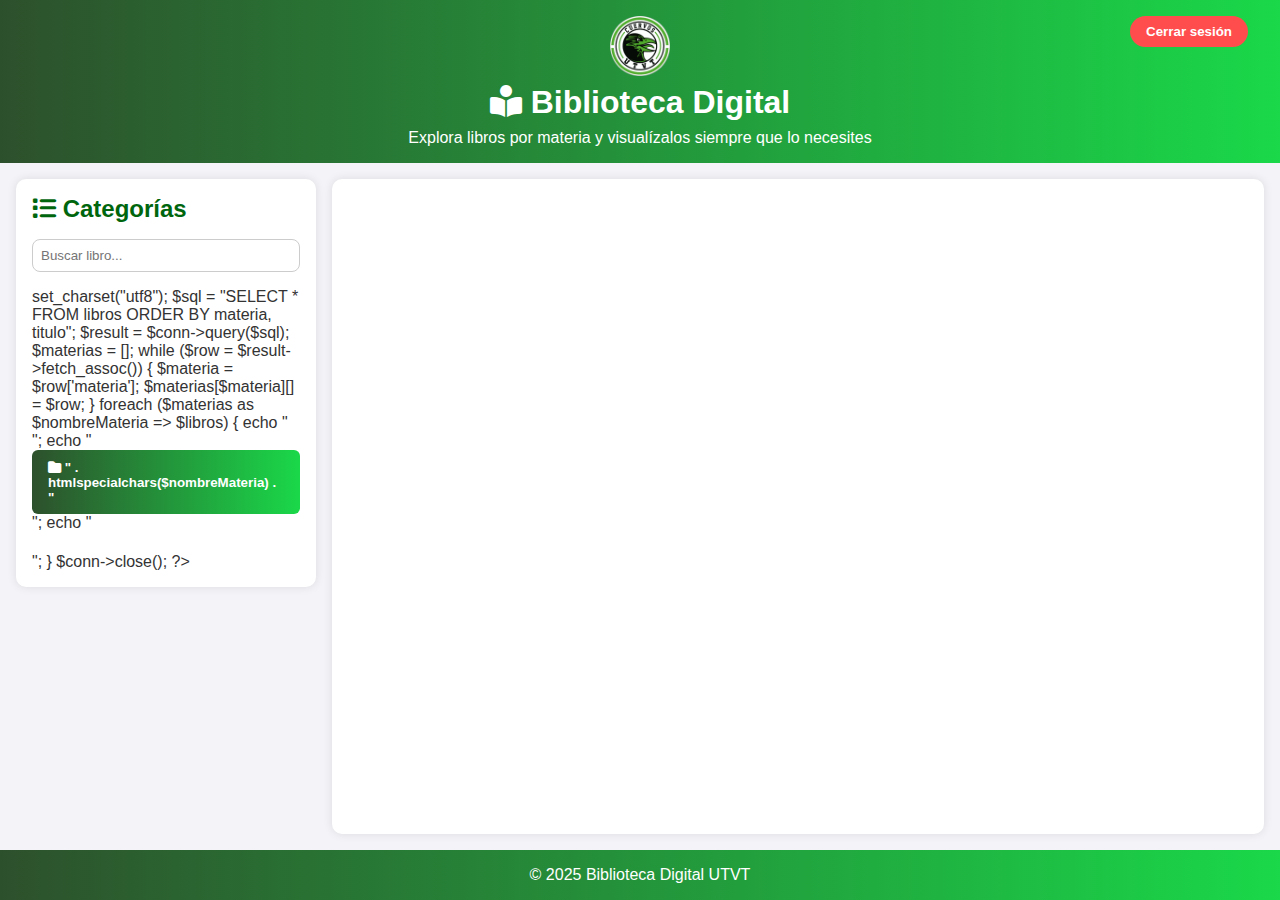
<file: index.html>
<!DOCTYPE html>
<html lang="es">
<head>
  <meta charset="UTF-8" />
  <meta name="viewport" content="width=device-width, initial-scale=1.0"/>
  <title>Biblioteca Digital</title>
  <link rel="stylesheet" href="https://cdnjs.cloudflare.com/ajax/libs/font-awesome/6.5.0/css/all.min.css" />
  <style>
    * {
      margin: 0;
      padding: 0;
      box-sizing: border-box;
    }

    body {
      font-family: 'Segoe UI', sans-serif;
      background: #f4f4f8;
      color: #333;
      min-height: 100vh;
      display: flex;
      flex-direction: column;
    }

    header {
      background: linear-gradient(to right, #2d502c, #1ad849);
      color: white;
      text-align: center;
      padding: 1rem 2rem;
      position: relative;
    }

    .logo img {
      width: 60px;
      vertical-align: middle;
    }

    header h1 {
      font-size: 2rem;
      margin: 0.5rem 0;
    }

    header p {
      font-size: 1rem;
    }

    header form {
      position: absolute;
      top: 1rem;
      right: 2rem;
    }

    header button {
      background-color: #ff4d4d;
      color: white;
      border: none;
      padding: 0.5rem 1rem;
      border-radius: 20px;
      cursor: pointer;
      font-weight: bold;
      transition: background 0.3s;
    }

    header button:hover {
      background-color: #cc0000;
    }

    #toggleMenuBtn {
      display: none;
      position: absolute;
      left: 1rem;
      top: 1rem;
      background: none;
      border: none;
      color: white;
      font-size: 1.5rem;
      cursor: pointer;
    }

    main {
      display: flex;
      padding: 1rem;
      flex: 1;
    }

    #menu-materias {
      width: 300px;
      background-color: white;
      padding: 1rem;
      border-radius: 10px;
      box-shadow: 0 0 10px rgba(0,0,0,0.1);
      margin-right: 1rem;
      height: fit-content;
      transition: all 0.3s ease;
    }

    #menu-materias h2 {
      margin-bottom: 1rem;
      color: rgb(0, 102, 14);
    }

    #buscador {
      width: 100%;
      padding: 0.5rem;
      margin-bottom: 1rem;
      border-radius: 8px;
      border: 1px solid #ccc;
    }

    .materia {
      margin-bottom: 1rem;
    }

    .materia-btn {
      background: linear-gradient(to right, #2d502c, #1ad849);
      color: white;
      padding: 0.6rem 1rem;
      width: 100%;
      border: none;
      border-radius: 6px;
      text-align: left;
      cursor: pointer;
      font-weight: bold;
      transition: background 0.3s;
    }

    .materia-btn:hover,
    .materia-btn.activo {
      background: linear-gradient(to right, #2d502c, #1ad849);
    }

    .libros {
      max-height: 0;
      overflow: hidden;
      transition: max-height 0.4s ease;
      margin-top: 0.3rem;
      padding-left: 1rem;
    }

    .libros a {
      display: block;
      text-decoration: none;
      padding: 0.4rem 0;
      color: #333;
      border-left: 3px solid transparent;
      transition: all 0.2s;
    }

    .libros a:hover {
      color: #1ad849;
      border-left: 3px solid #1ad849;
      background-color: #f0f8ff;
    }

    #visor-contenedor {
      flex: 1;
      background-color: white;
      border-radius: 10px;
      box-shadow: 0 0 10px rgba(0,0,0,0.1);
      overflow: hidden;
    }

    iframe {
      border: none;
      width: 100%;
      height: 600px;
    }

    footer {
      text-align: center;
      padding: 1rem;
      background: linear-gradient(to right, #2d502c, #1ad849);
      color: white;
    }

    @media (max-width: 768px) {
      main {
        flex-direction: column;
      }

      #menu-materias {
        display: none;
        width: 100%;
        margin-bottom: 1rem;
      }

      #menu-materias.activo {
        display: block;
      }

      #toggleMenuBtn {
        display: block;
      }

      header h1 {
        font-size: 1.5rem;
      }

      iframe {
        height: 400px;
      }
    }
  </style>
</head>
<body>

  <header>
    <button id="toggleMenuBtn"><i class="fas fa-bars"></i></button>
    <div class="logo">
      <img src="cuervo.png" alt="Logo Biblioteca" />
    </div>
    <h1><i class="fas fa-book-reader"></i> Biblioteca Digital</h1>
    <p>Explora libros por materia y visualízalos siempre que lo necesites</p>
    <form action="logout.php" method="post">
      <button type="submit">Cerrar sesión</button>
    </form>
  </header>

  <main>
    <aside id="menu-materias">
      <h2><i class="fas fa-list"></i> Categorías</h2>
      <input type="text" id="buscador" placeholder="Buscar libro..." />

      <?php
      $conn = new mysqli("localhost", "root", "", "prueba");
      $conn->set_charset("utf8");

      $sql = "SELECT * FROM libros ORDER BY materia, titulo";
      $result = $conn->query($sql);

      $materias = [];

      while ($row = $result->fetch_assoc()) {
          $materia = $row['materia'];
          $materias[$materia][] = $row;
      }

      foreach ($materias as $nombreMateria => $libros) {
          echo "<div class='materia'>";
          echo "<button class='materia-btn'><i class='fas fa-folder'></i> " . htmlspecialchars($nombreMateria) . "</button>";
          echo "<div class='libros'>";
          foreach ($libros as $libro) {
              $titulo = htmlspecialchars($libro['titulo']);
              $archivo = htmlspecialchars($libro['archivo']);
              echo "<a href='#' onclick=\"verLibro('libros/" . rawurlencode($archivo) . "')\"><i class='fas fa-book'></i> $titulo</a>";
          }
          echo "</div></div>";
      }

      $conn->close();
      ?>
    </aside>

    <section id="visor-contenedor">
      <iframe id="visor"></iframe>
    </section>
  </main>

  <footer>
    <p>&copy; 2025 Biblioteca Digital UTVT</p>
  </footer>

  <script>
    function verLibro(ruta) {
      const visor = document.getElementById('visor');
      if (visor) {
        const archivo = ruta.split('/').pop();
        let fullUrl;

        if (location.hostname === "localhost" || location.hostname === "127.0.0.1") {
          // Modo local: carga directa (con barra del navegador)
          fullUrl = ruta;
        } else {
          // Producción: carga con Google Docs Viewer sin descarga
          fullUrl = "https://docs.google.com/gview?embedded=true&url=" +
                    encodeURIComponent(location.origin + "/" + ruta);
        }

        visor.src = fullUrl;

        // Registrar vista
        fetch('registrar_evento.php', {
          method: 'POST',
          headers: { 'Content-Type': 'application/x-www-form-urlencoded' },
          body: `tipo=vista&valor=${encodeURIComponent(archivo)}`
        }).catch(error => console.error('Error al registrar el evento:', error));
      }
    }

    const botones = document.querySelectorAll('.materia-btn');
    botones.forEach(boton => {
      boton.addEventListener('click', () => {
        const panel = boton.nextElementSibling;
        boton.classList.toggle('activo');
        panel.style.maxHeight = panel.style.maxHeight ? null : panel.scrollHeight + "px";
      });
    });

    const buscador = document.getElementById('buscador');
    buscador.addEventListener('keyup', () => {
      const filtro = buscador.value.toLowerCase();
      const materias = document.querySelectorAll('.materia');
      materias.forEach(materia => {
        const libros = materia.querySelectorAll('.libros a');
        let visible = false;
        libros.forEach(libro => {
          const texto = libro.textContent.toLowerCase();
          const coincide = texto.includes(filtro);
          libro.style.display = coincide ? 'block' : 'none';
          if (coincide) visible = true;
        });
        materia.style.display = visible ? 'block' : 'none';
      });
    });

    const toggleBtn = document.getElementById('toggleMenuBtn');
    const menuMaterias = document.getElementById('menu-materias');
    toggleBtn.addEventListener('click', () => {
      menuMaterias.classList.toggle('activo');
    });
  </script>

</body>
</html>
</file>
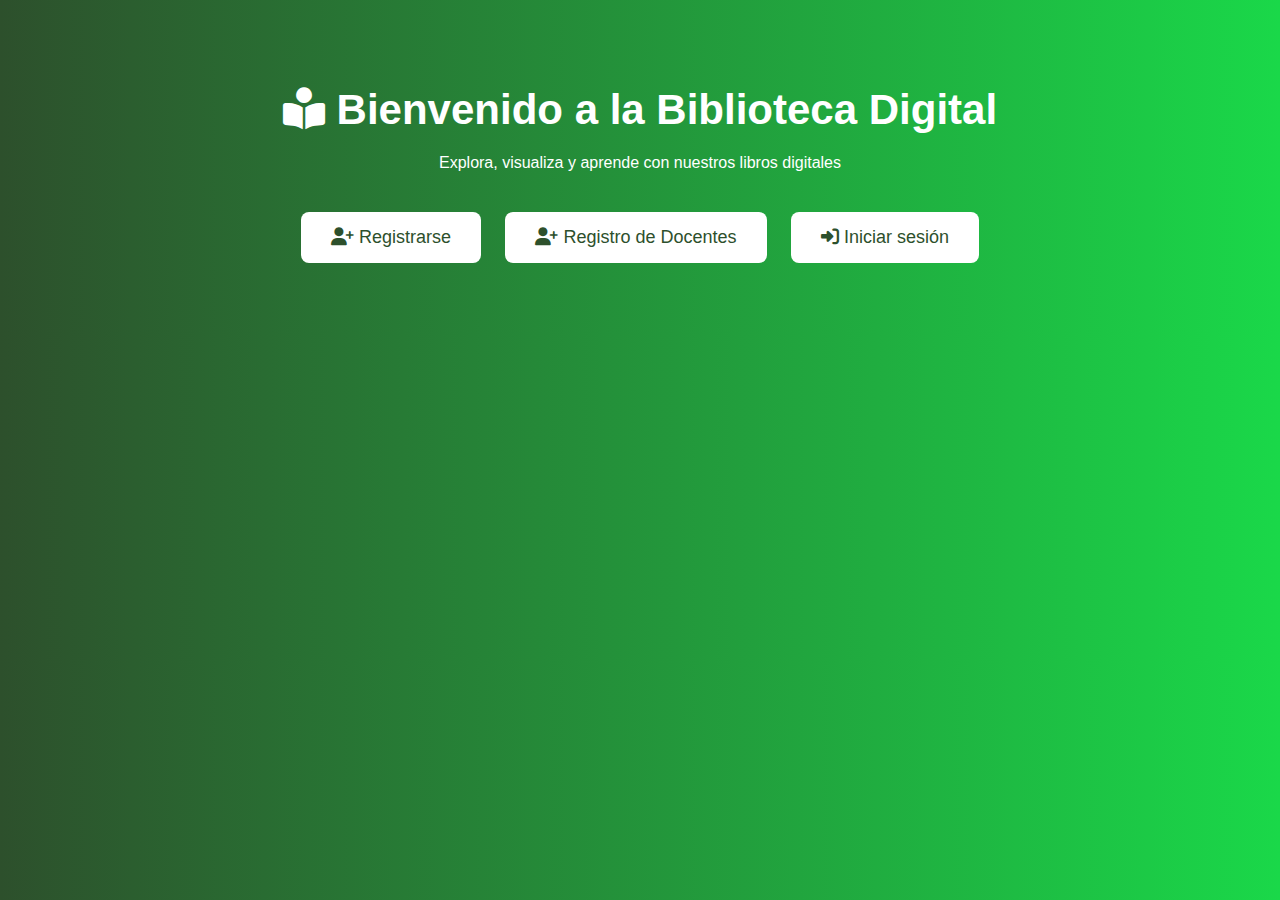
<file: bienvenida.html>
<!DOCTYPE html>
<html lang="es">
<head>
  <meta charset="UTF-8" />
  <meta name="viewport" content="width=device-width, initial-scale=1.0"/>
  <title>Bienvenida - Biblioteca Digital</title>
  <link rel="stylesheet" href="style.css" />
  <link rel="stylesheet" href="https://cdnjs.cloudflare.com/ajax/libs/font-awesome/6.5.0/css/all.min.css" />
  <style>
    body {
      text-align: center;
      padding: 50px;
      background: linear-gradient(to right, #2d502c, #1ad849);
      color: white;
      font-family: 'Segoe UI', sans-serif;
    }

    h1 {
      font-size: 42px;
      margin-bottom: 20px;
    }

    .botones {
      margin-top: 30px;
    }

    .botones a {
      display: inline-block;
      padding: 15px 30px;
      margin: 10px;
      font-size: 18px;
      background-color: white;
      color: #2d502c;
      text-decoration: none;
      border-radius: 8px;
      transition: background 0.3s ease;
    }

    .botones a:hover {
      background-color: #ddd;
    }
  </style>
</head>
<body>

  <h1><i class="fas fa-book-reader"></i> Bienvenido a la Biblioteca Digital</h1>
  <p>Explora, visualiza y aprende con nuestros libros digitales</p>

  <div class="botones">
    <a href="registro.html"><i class="fas fa-user-plus"></i> Registrarse</a>
        <a href="registro_docente.php"><i class="fas fa-user-plus"></i> Registro de Docentes</a>
    <a href="login.html"><i class="fas fa-sign-in-alt"></i> Iniciar sesión</a>
  </div>

</body>
</html>
</file>
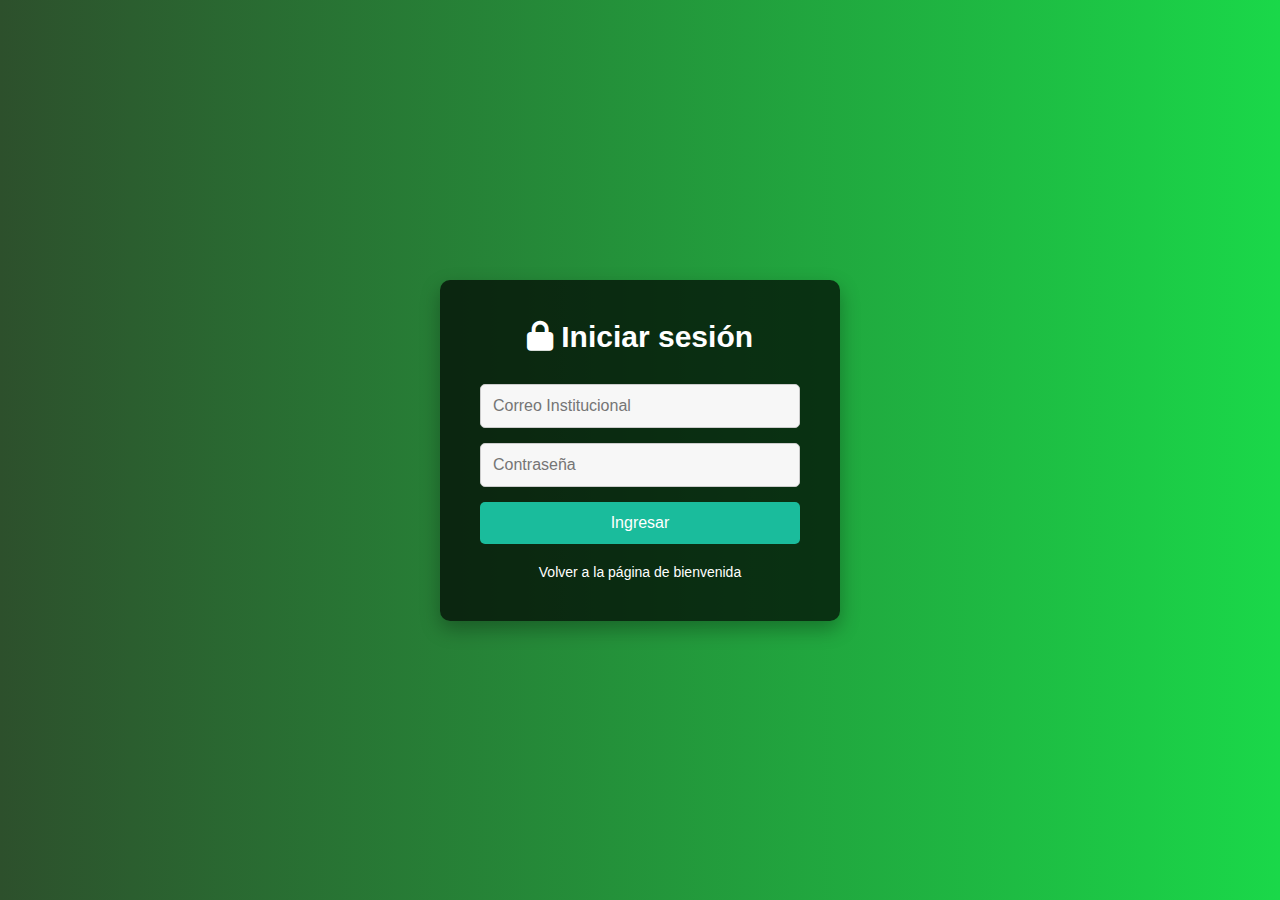
<file: login.html>
<!DOCTYPE html>
<html lang="es">
<head>
  <meta charset="UTF-8" />
  <meta name="viewport" content="width=device-width, initial-scale=1.0"/>
  <title>Iniciar sesión - Biblioteca Digital</title>
  <link rel="stylesheet" href="login.css" />
  <link rel="stylesheet" href="https://cdnjs.cloudflare.com/ajax/libs/font-awesome/6.5.0/css/all.min.css" />
</head>
<body>

  <div class="login-contenedor">
    <h1><i class="fas fa-lock"></i> Iniciar sesión</h1>
<form method="POST" action="login.php">
       <input type="email" id="correo" name="correo" placeholder="Correo Institucional" required />
<input type="password" id="contrasena" name="contrasena" placeholder="Contraseña" required />

      <button type="submit" class="boton-login">Ingresar</button>
    </form>
    <p><a href="bienvenida.html" class="volver">Volver a la página de bienvenida</a></p>
  </div>

  <script>
    document.getElementById("login-form").addEventListener("submit", function(event) {
      event.preventDefault();

      const correo = document.getElementById("correo").value;
      const contrasena = document.getElementById("contrasena").value;

      fetch("login.php", {
  method: "POST",
  headers: {
    "Content-Type": "application/x-www-form-urlencoded"
  },
  body: `correo=${encodeURIComponent(correo)}&contrasena=${encodeURIComponent(contrasena)}`
})

      .then(response => response.text())
      .then(data => {
        if (data.trim() === "success") {
          window.location.href = "index.php";
        } else {
          alert("Correo o contraseña incorrectos.");
        }
      });
    });
  </script>

</body>
</html>
</file>
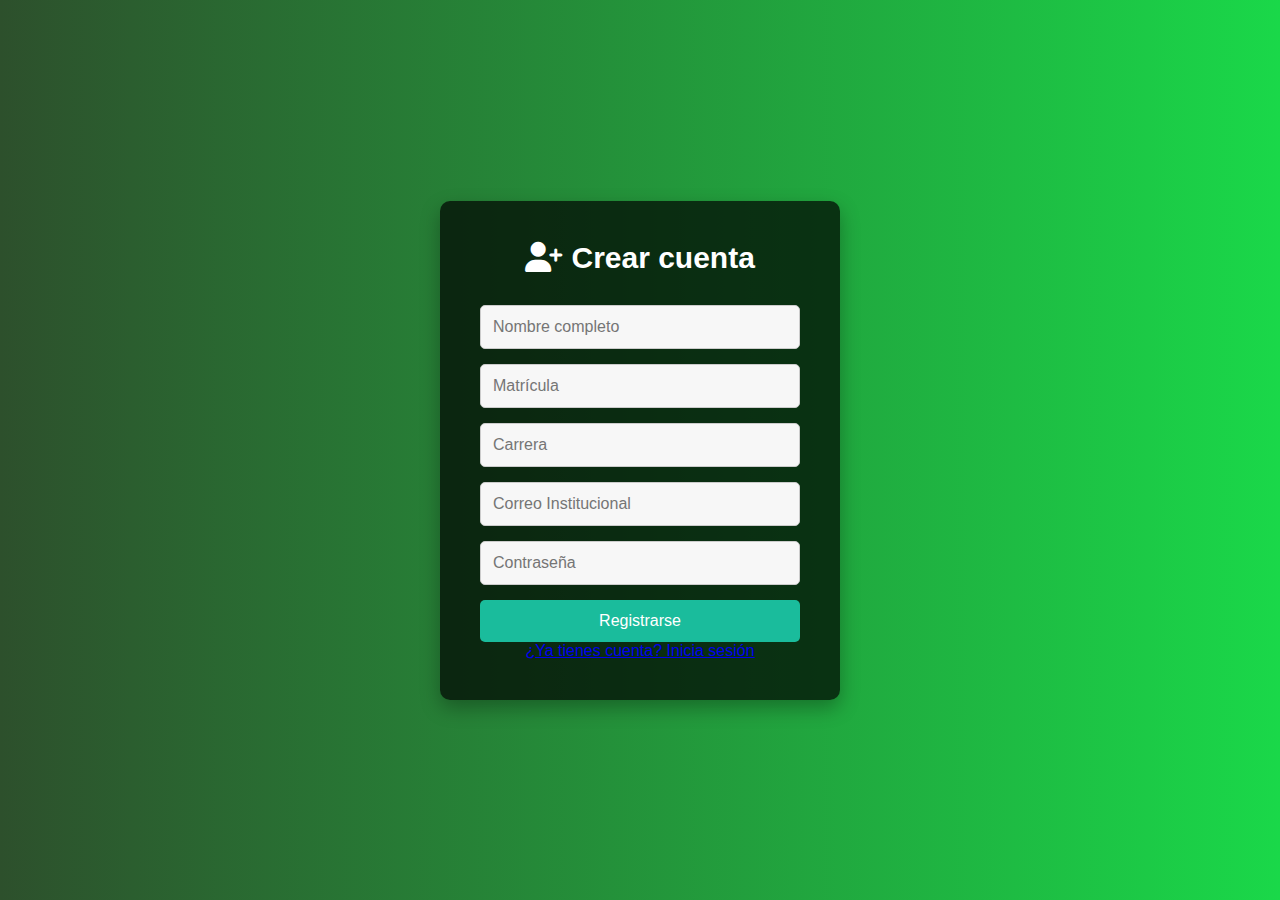
<file: registro.html>
<!DOCTYPE html>
<html lang="es">
<head>
  <meta charset="UTF-8">
  <title>Registro - Biblioteca Digital</title>
<link rel="stylesheet" href="login.css" />
  <link rel="stylesheet" href="https://cdnjs.cloudflare.com/ajax/libs/font-awesome/6.5.0/css/all.min.css" /></head>
<body>
      <div class="login-contenedor">

  <div class="formulario-registro">
<h1><i class="fas fa-user-plus"></i> Crear cuenta</h1>
    <form method="POST" action="registrar.php">
      <input type="text" name="nombre" placeholder="Nombre completo" required>
      <input type="text" name="matricula" placeholder="Matrícula" required>
      <input type="text" name="carrera" placeholder="Carrera" required>
      <input type="email" name="correo" placeholder="Correo Institucional" required>
      <input type="password" name="contrasena" placeholder="Contraseña" required>
      <button type="submit" class="boton-login">Registrarse</button>
    </form>
    <p><a href="login.html">¿Ya tienes cuenta? Inicia sesión</a></p>
  </div>
</body>
</html>
</file>
<file: style.css>
/* Logo y login link */
header {
  position: relative;
  text-align: center;
  background: linear-gradient(to right, #2d502c, #1ad948);
  color: white;
  padding: 40px 20px;
  box-shadow: 0 4px 6px rgba(0, 0, 0, 0.2);
}

.logo {
  position: absolute;
  top: 20px;
  left: 20px;
}

.logo img {
  height: 50px;
}

.login-link {
  position: absolute;
  top: 20px;
  right: 20px;
}

.login-link a {
  color: white;
  text-decoration: none;
  font-weight: bold;
  background: #ffffff33;
  padding: 8px 14px;
  border-radius: 5px;
  transition: background 0.3s;
}

.login-link a:hover {
  background: #ffffff55;
}

#menu-materias {
  width: 28%;
  background: #fefefe;
  padding: 25px;
  overflow-y: auto;
  border-right: 2px solid #ddd;
  box-shadow: 2px 0 6px rgba(0, 0, 0, 0.1);
  border-top-left-radius: 10px;
  border-bottom-left-radius: 10px;
}

#menu-materias h2 {
  font-size: 24px;
  margin-bottom: 20px;
  color: #2c3e50;
  border-bottom: 2px solid #1ab948;
  padding-bottom: 8px;
}

#buscador {
  width: 100%;
  padding: 10px;
  margin-bottom: 25px;
  font-size: 16px;
  border: 1px solid #ccc;
  border-radius: 6px;
  transition: all 0.3s ease;
}

#buscador:focus {
  border-color: #1ab948;
  outline: none;
  box-shadow: 0 0 6px rgba(52, 152, 219, 0.4);
}

.materia {
  margin-bottom: 20px;
  background-color: #ecf5fc;
  border-radius: 8px;
  padding: 10px;
  box-shadow: 0 3px 8px rgba(0, 0, 0, 0.05);
  transition: transform 0.3s;
}

.materia:hover {
  transform: scale(1.02);
}

.materia-btn {
  width: 100%;
  background-color: #1ab948;
  color: white;
  padding: 12px;
  border: none;
  font-size: 16px;
  cursor: pointer;
  border-radius: 6px;
  text-align: left;
  transition: background-color 0.3s ease;
}

.materia-btn:hover,
.materia-btn.activo {
  background-color: #1ab948;
}

.libros {
  max-height: 0;
  overflow: hidden;
  transition: max-height 0.4s ease, padding 0.3s ease;
  padding-left: 10px;
  margin-top: 10px;
  border-left: 3px solid #1ab948;
}

.materia-btn.activo + .libros {
  padding-top: 10px;
}

.libros a {
  display: block;
  color: #2c3e50;
  font-size: 15px;
  text-decoration: none;
  margin: 10px 0;
  padding: 6px 0;
  transition: all 0.3s ease;
}

.libros a:hover {
  color: #1abc9c;
  transform: translateX(6px);
}

.libros a i {
  margin-right: 8px;
  color: #1ab948;
}
</file>
<file: login.css>
* {
    box-sizing: border-box;
    margin: 0;
    padding: 0;
  }
  
  body {
    font-family: 'Segoe UI', sans-serif;
    background: linear-gradient(to right, #2d502c, #1ad849);
    display: flex;
    align-items: center;
    justify-content: center;
    height: 100vh;
    color: white;
    text-align: center;
  }
  
  .login-contenedor {
    max-width: 400px;
    width: 100%;
    background-color: rgba(0, 0, 0, 0.7);
    padding: 40px;
    border-radius: 10px;
    box-shadow: 0 8px 20px rgba(0, 0, 0, 0.3);
  }
  
  .login-contenedor h1 {
    font-size: 30px;
    margin-bottom: 30px;
  }
  
  input {
    width: 100%;
    padding: 12px;
    margin-bottom: 15px;
    border: 1px solid #ccc;
    border-radius: 5px;
    background-color: #f7f7f7;
    font-size: 16px;
  }
  
  input:focus {
    border-color: #3498db;
    outline: none;
  }
  
  .boton-login {
    width: 100%;
    padding: 12px;
    background-color: #1abc9c;
    color: white;
    border: none;
    font-size: 16px;
    border-radius: 5px;
    cursor: pointer;
    transition: background-color 0.3s ease;
  }
  
  .boton-login:hover {
    background-color: #16a085;
  }
  
  .volver {
    display: inline-block;
    margin-top: 20px;
    color: #fff;
    text-decoration: none;
    font-size: 14px;
  }
  
  .volver:hover {
    text-decoration: underline;
  }
</file>
